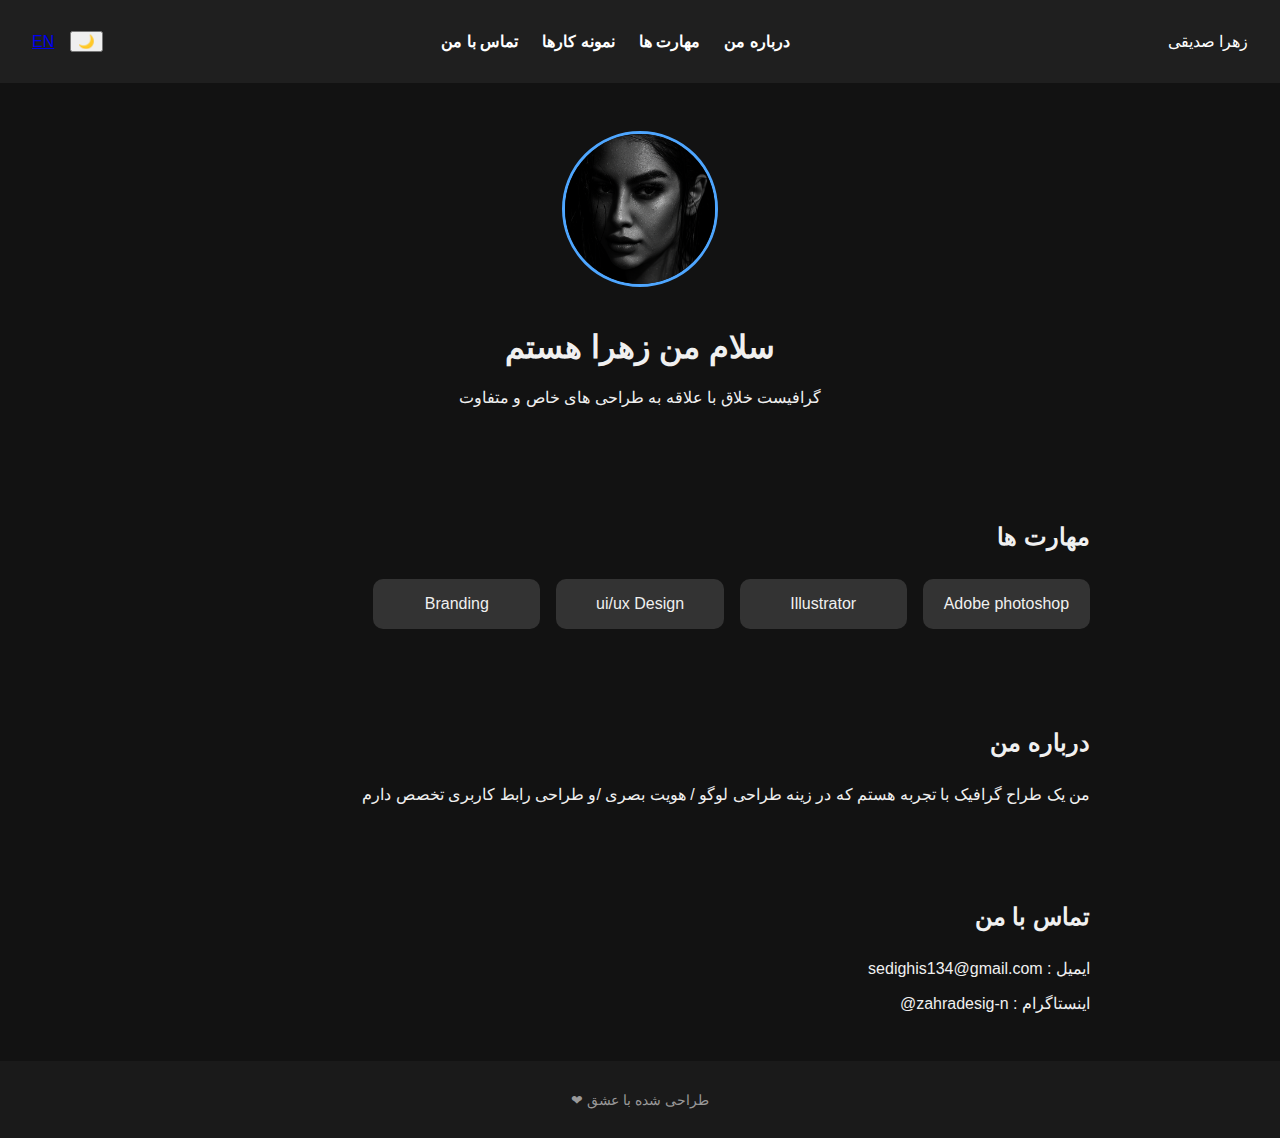
<file: index.html>
<!DOCTYPE html>
<html lang="fa">
    <head>
        <title>زهرا صدیقی| گرافیست </title>
        <meta charset="UTF-8">
        <meta name="viewport" content="width=device-width, initial-scale=1">
        <link href="index.css" rel="stylesheet">
        <script defer src="index.js"></script>
    </head>
    <body class="dark-mode">
        <header>
            <nav class="navbar">
                <div class="logo">زهرا صدیقی</div>
                <ul class="nav-links">
                    <li><a href="#about">درباره من</a></li>
                    <li><a href="#skills">مهارت ها</a></li>
                    <li><a href="portfolio.html">نمونه کارها</a></li>
                    <li><a href="#contact">تماس با من</a></li>
                </ul>
                <div class="toggle-container">
                    <button id="theme-toggle">🌙</button>
                    <a href="en.index.html" class="lang-toggle">EN</a>
                </div>
            </nav>
        </header>
        <section class="hero">
            <img src="prof.png" alt="عکس پروفایل" class="profile-img">
            <h1>سلام من زهرا هستم</h1>
            <p>گرافیست خلاق با علاقه به طراحی های خاص و متفاوت</p>
        </section>
        <section id="skills">
            <h2>مهارت ها</h2>
            <ul class="skills-list">
                <li>Adobe photoshop</li>
                <li>Illustrator</li>
                <li>ui/ux Design</li>
                <li>Branding</li>
            </ul>
        </section>
        <section id="about">
            <h2>درباره من</h2>
            <p>من یک طراح گرافیک با تجربه هستم که در زینه طراحی لوگو / هویت بصری /و طراحی رابط کاربری  تخصص دارم </p>
        </section>
        <section id="contact">
            <h2>تماس با من</h2>
            <p>ایمیل : sedighis134@gmail.com</p>
            <p>اینستاگرام : zahradesig-n@</p>
        </section>
        <footer>
            <p>طراحی شده با عشق ❤</p>
        </footer>
        


    
    </body>
</html>
</file>
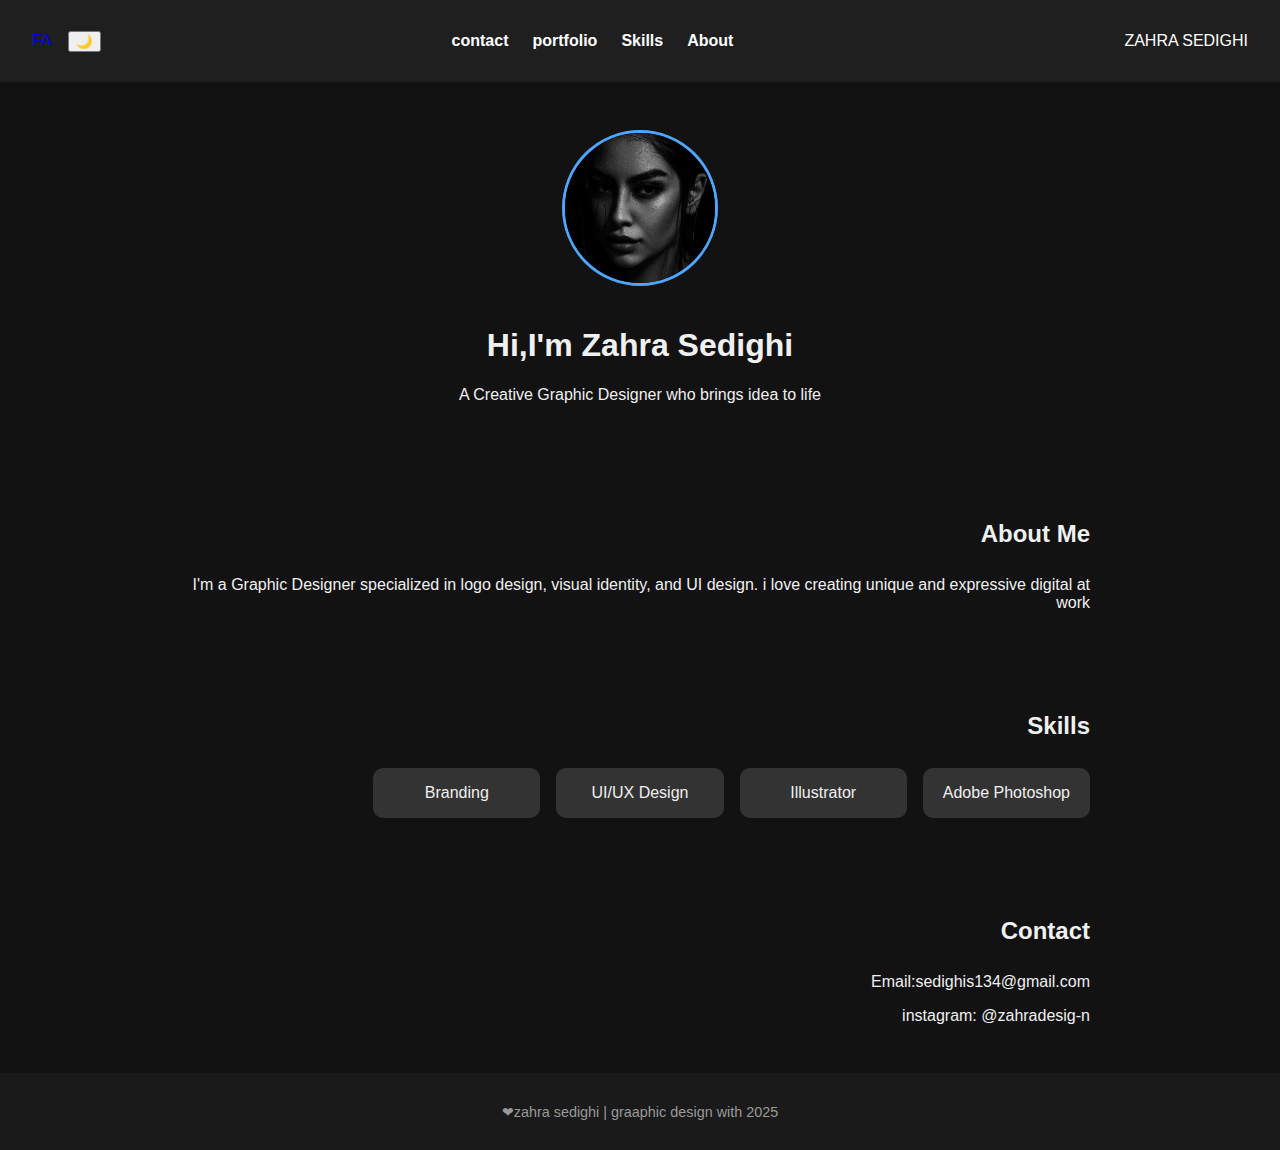
<file: en.index.html>
<!DOCTYPE html>
<html lang="en">
    <head>
        <title>ZAHRA SEDIGHI | Graphic Designer</title>
        <meta charset="UTF-8">
        <meta name="viewport" content="width=device-width, initial-scale=1">
        <link href="index.css" rel="stylesheet">
        <script defer src="index.js"></script>
    </head>
    <body class="dark-mode">
        <header>
            <nav class="navbar">
                <div class="logo">ZAHRA SEDIGHI</div>
                <ul class="nav-links">
                    <li><a href="#about">About</a></li>
                    <li><a href="#skills">Skills</a></li>
                    <li><a href="../portfolio.html">portfolio</a></li>
                    <li><a href="#contact">contact</a></li>
                </ul>
                <div class="toggle-container">
                    <button id="theme-toggle">🌙</button>
                    <a href="index.html" class="lang-toggle">FA</a>
                </div>
            </nav>
        </header>
        <section class="hero">
            <img src="prof.png" alt="Zahra photo" class="profile-img">
            <h1> Hi,I'm Zahra Sedighi</h1>
            <p> A Creative Graphic Designer who brings idea to life </p>
        </section>
        <section id="about">
            <h2> About Me</h2>
            <p>I'm a Graphic Designer specialized in logo design, visual identity, and UI design. i love creating unique and expressive digital at work</p>
        </section>
        <section id="skills">
            <h2>Skills</h2>
            <ul class="skills-list">
                <li>Adobe Photoshop</li>
                <li>Illustrator</li>
                <li>UI/UX Design</li>
                <li>Branding</li>
            </ul>
            
        </section>
        <section id="contact">
            <h2>Contact</h2>
            <p>Email:sedighis134@gmail.com</p>
            <p>instagram: @zahradesig-n</p>
        </section>
        <footer>
            <p>2025 zahra sedighi | graaphic design with❤</p>
        </footer>
    
    </body>
</html>
</file>
<file: index.css>
body{
    margin: 0;
    padding: 0;
    font-family: sans-serif;
    direction: rtl;
    transition: background 0.3s, color 0.3s;
}
.dark-mode{
    background-color: #121212;
    color: #f0f0f0
}
.light-mode{
    background-color: #ffff;
    color: #07070722;
}
.navbar{
    display: flex;
    justify-content: space-between;
    align-items: center;
    padding: 1rem 2rem;
    background-color: #1f1f1f;
    color: #ffff;

}
.light-mode.navbar{
    background-color: #f5f5f5;
    color: #000;
}
.nav-links{
    display: flex;
    gap: 1.5rem;
    list-style: none;
}
.nav-links a{
    color: inherit;
    text-decoration: none;
    font-weight: bold;
    transition: color 0.3s;
}
.nav-links a:hover{
    color: #4ea6ff;
}
.toggle-container{
    display: flex;
    align-items: center;
    gap: 1rem;
}
.theme-toggle{
    background: none;
    border: none;
    font-size: 1.2rem;
    cursor: pointer;
}
.hero{
    text-align: center;
    padding: 3rem 1rem;
}
.profile-img{
    width: 150px;
    height: 150px;
    border-radius: 50%;
    border: 3px solid #4ea6ff;
    object-fit: cover;
    margin-bottom: 1rem;
}
section{
    padding: 2rem;
    max-width: 900px;
    margin: auto;
}
h2{
    border-radius: 2px solid #4ea6ff;
    padding-bottom: 0.5rem;
}
.skills-list{
    list-style: none;
    padding: 0;
    display: grid;
    grid-template-columns: repeat(auto-fill,minmax(150px,1fr));
    gap: 1rem;
}
.skills-list li{
    background: #333;
    padding: 1rem;
    border-radius: 10px;
    text-align: center;
    transition: background 0.3s;
}
.light-mode.skils-list li{
    background: #e0e0e0;
}
footer{
    text-align: center;
    padding: 1rem;
    font-size: 0.9rem;
    background-color: #1a1a1a;
    color: #999;
}
.light-mode footer{
    background-color: #f0f0f0;
    color: #202020;

}
@media(max-width:600px){
    .nav-links{
        flex-direction: column;
        gap: 0.5rem;
    }
    .skills-list{
        grid-template-columns: 1fr;
    }
}
.project-grid{
    display: grid;
    grid-template-columns: repeat(auto-fill,minmax(280px , 1fr));
    gap: 2rem;
    margin-top: 2rem;
}
.project-card{
    background-color: #1e1e1e;
    padding: 1rem;
    border-radius: 10px;
    box-shadow: 0 0 10px #0005;
    transition:  transform 0.3s;

}
.light-mode.project-card{
    background-color: #fafafa;
    box-shadow: 0 0 10px #ccc;
}
.project-card:hover{
    transform: translateY(-5px);
}
.project-card img{
    width: 100%;
    border-radius: 8px;
    margin-bottom: 1rem;
}
.project-link{
    display: inline-block;
    margin-top: 0.5rem;
    color: #4ea6ff;
    text-decoration: none;
    font-weight: bold;
}
</file>
